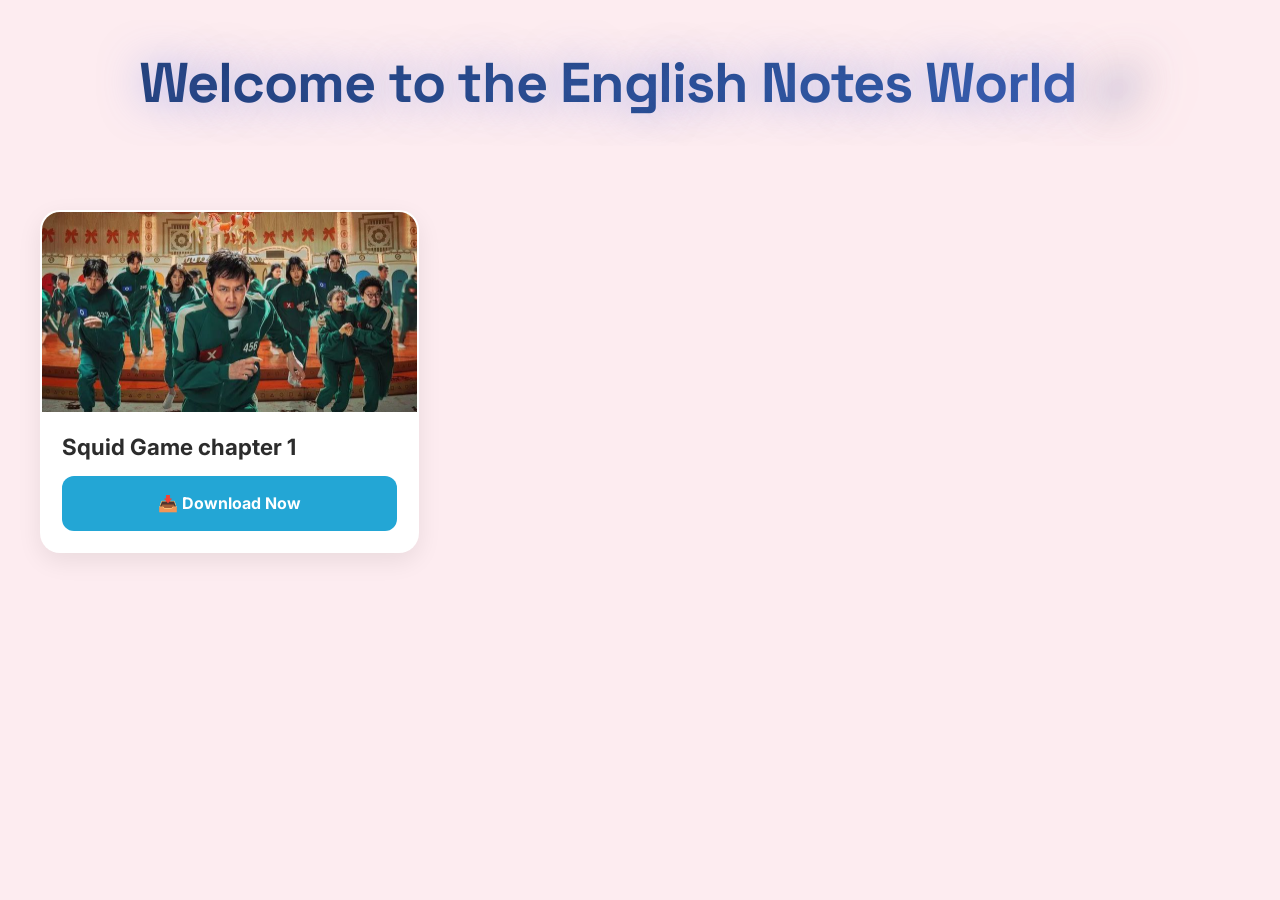
<file: notes.html>
<!DOCTYPE html><html lang="en"><head><meta charset="UTF-8"><meta name="viewport" 
content="width=device-width, initial-scale=1.0"><title>English Notes World</title>
<link rel="stylesheet" href="notes-style.css"></head><body><div class="container">
<div class="animated-title">
<h1 class="title-text">Welcome to the English Notes World</h1>
</div><div id="notes-list"><p>Loading notes...</p></div></div>
<script src="notes-script.js"></script></body></html>
</file>
<file: notes-style.css>
@import url('https://fonts.googleapis.com/css2?family=Inter:wght@400;500;600;700;800&family=Space+Grotesk:wght@500;600;700&display=swap');
:root{
    --bg-color: #FDECF0;
    --text-color: #2C2C2C;
    --button-color: #23a6d5;
    --button-hover-color: #23d5ab;
    --card-bg: #ffffff;
    --shadow-light: rgba(0,0,0,0.08);
    --shadow-hover: rgba(0,0,0,0.12);
    --gradient-primary: linear-gradient(135deg, #667eea 0%, #764ba2 100%);
    --gradient-professional: linear-gradient(135deg, #1e3c72 0%, #2a5298 25%, #667eea 50%, #764ba2 75%, #f093fb 100%);
}

* {
    margin: 0;
    padding: 0;
    box-sizing: border-box;
}

body {
    background-color: var(--bg-color);
    color: var(--text-color);
    font-family: 'Inter', sans-serif;
    padding: 20px;
    line-height: 1.6;
}

.container {
    max-width: 1200px;
    margin: 0 auto;
}

.animated-title {
    text-align: center;
    margin-bottom: 4rem;
    overflow: hidden;
    position: relative;
    padding: 2rem 0;
}

.title-text {
    font-family: 'Space Grotesk', sans-serif;
    font-size: 3.5rem;
    font-weight: 700;
    background: var(--gradient-professional);
    background-size: 300% 300%;
    -webkit-background-clip: text;
    -webkit-text-fill-color: transparent;
    background-clip: text;
    animation: professionalGlow 3s ease-in-out infinite, gradientShift 8s ease-in-out infinite;
    display: inline-block;
    position: relative;
    letter-spacing: -0.02em;
    line-height: 1.1;
    text-shadow: 0 0 40px rgba(102, 126, 234, 0.5);
}

.title-text::after {
    content: '🚀';
    font-size: 2.5rem;
    margin-left: 1rem;
    display: inline-block;
    animation: rocketFloat 2s ease-in-out infinite;
    filter: drop-shadow(0 0 20px rgba(255, 165, 0, 0.6));
}

@keyframes professionalGlow {
    0% {
        transform: translateY(0) scale(1);
        opacity: 0.9;
        filter: brightness(1) saturate(1);
    }
    50% {
        transform: translateY(-5px) scale(1.02);
        opacity: 1;
        filter: brightness(1.2) saturate(1.3);
    }
    100% {
        transform: translateY(0) scale(1);
        opacity: 0.9;
        filter: brightness(1) saturate(1);
    }
}

@keyframes gradientShift {
    0% {
        background-position: 0% 50%;
    }
    50% {
        background-position: 100% 50%;
    }
    100% {
        background-position: 0% 50%;
    }
}

@keyframes rocketFloat {
    0% {
        transform: translateY(0) rotate(0deg);
    }
    25% {
        transform: translateY(-8px) rotate(5deg);
    }
    50% {
        transform: translateY(-12px) rotate(0deg);
    }
    75% {
        transform: translateY(-8px) rotate(-5deg);
    }
    100% {
        transform: translateY(0) rotate(0deg);
    }
}

#notes-list {
    display: grid;
    grid-template-columns: repeat(auto-fill, minmax(350px, 1fr));
    gap: 2rem;
}

.note-item {
    background-color: var(--card-bg);
    border-radius: 20px;
    padding: 0;
    overflow: hidden;
    box-shadow: 0 8px 25px var(--shadow-light);
    transition: all 0.3s ease;
    border: 2px solid transparent;
    position: relative;
}

.note-item:hover {
    transform: translateY(-10px) scale(1.02);
    box-shadow: 0 15px 40px var(--shadow-hover);
    border-color: var(--button-color);
}

.note-thumbnail {
    width: 100%;
    height: 200px;
    object-fit: cover;
    border-radius: 20px 20px 0 0;
    background: var(--gradient-primary);
    display: flex;
    align-items: center;
    justify-content: center;
    color: white;
    font-size: 3rem;
    font-weight: bold;
}

.note-content {
    padding: 20px;
    display: flex;
    flex-direction: column;
    gap: 15px;
}

.note-title {
    font-size: 1.4rem;
    font-weight: 600;
    color: var(--text-color);
    line-height: 1.3;
}

.note-title strong {
    font-weight: 700;
    display: block;
}

.download-button {
    background-color: var(--button-color);
    color: white;
    text-decoration: none;
    padding: 15px 25px;
    border-radius: 12px;
    font-weight: 700;
    font-size: 1rem;
    transition: all 0.3s ease;
    display: flex;
    align-items: center;
    justify-content: center;
    gap: 10px;
    text-align: center;
}

.download-button:hover {
    background-color: var(--button-hover-color);
    transform: scale(1.05);
    box-shadow: 0 8px 25px rgba(35, 166, 213, 0.4);
}

@media (max-width: 768px) {
    .container {
        padding: 15px;
    }

    .title-text {
        font-size: 2.2rem;
    }

    #notes-list {
        grid-template-columns: 1fr;
        gap: 1.5rem;
    }

    .note-thumbnail {
        height: 180px;
        font-size: 2.5rem;
    }
}
</file>
